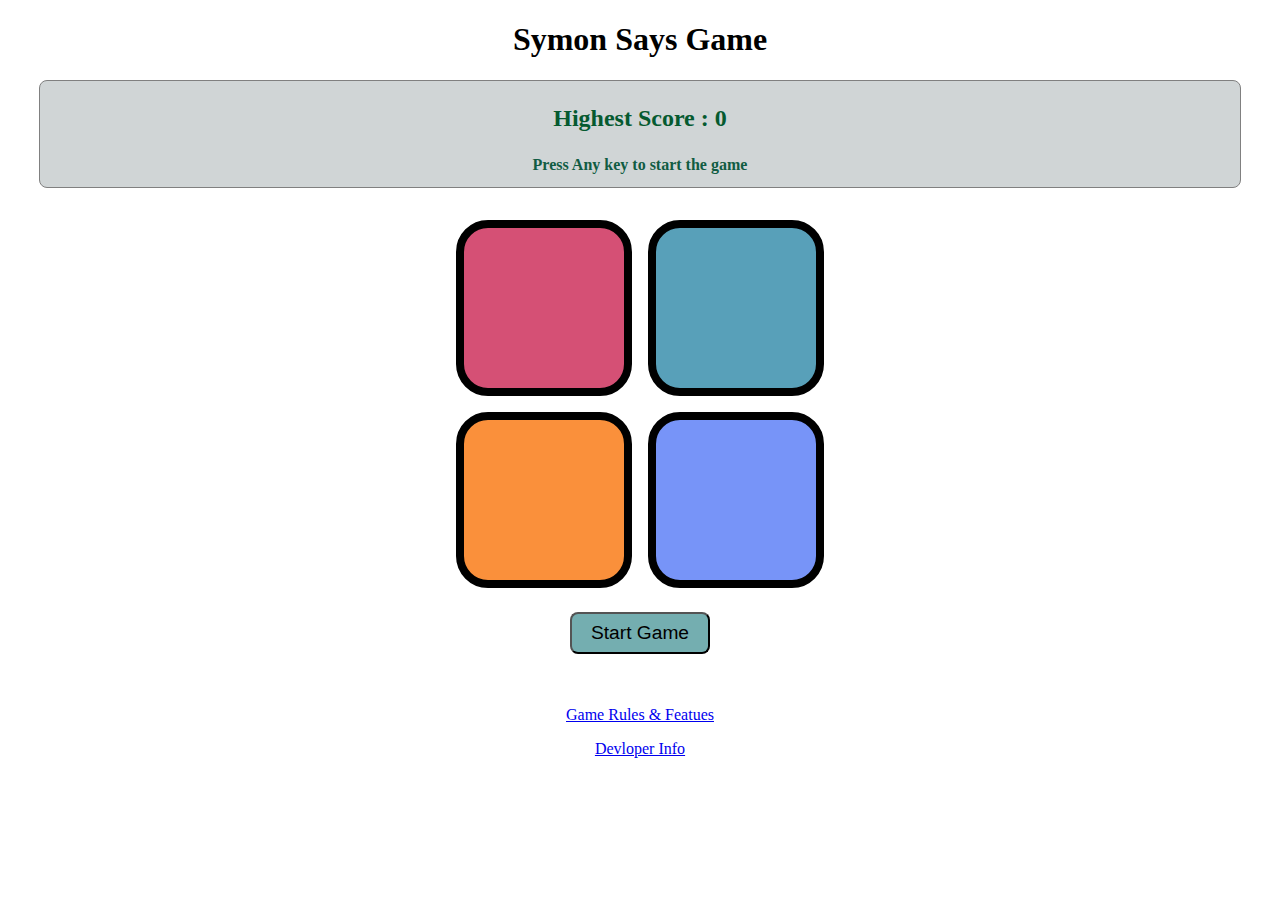
<file: index.html>
<!DOCTYPE html>
<html lang="en">
<head>
    <meta charset="UTF-8">
    <meta name="viewport" content="width=device-width, initial-scale=1.0">
    <link rel="stylesheet" href="styles.css">
    <title>Symon Says</title>
</head>
<body>
    <h1>Symon Says Game</h1>
    <div class="game-nav">
        <p id="higestScore">Highest Score : 0</p>
        <h2>Press Any key to start the game</h2>
    </div>
    <div class="btn-container">
        <div class="btn red" type="button"></div>
        <div class="btn green" type="button"></div>
        <div class="btn yellow" type="button"></div>
        <div class="btn purple" type="button"></div>
    </div>

    <button class="restart">Start Game</button>
    <br>
    <br><br>
    <p class="info"><a href="#rulesModal" id="openRules">Game Rules & Featues</a></p>
    <div id="rulesModal" class="modal">
        <div class="modal-content">
            <a href="#" class="close">&times;</a>
            <h2>How to Play</h2>
            <ul>
            <li>Press any key to start the game.</li>
            <li>Watch the color that lights up.</li>
            <li>Click the same color button.</li>
            <li>Each round adds one more color.</li>
            <li>Repeat the full sequence correctly.</li>
            <li>Wrong move = Game Over.</li>
            </ul>

            <h3>Features</h3>
            <ul>
            <li>Red flash on wrong move.</li>
            <li>Shake + vibration for feedback.</li>
            <li>Score = number of rounds completed.</li>
            </ul>
        </div>
    </div>

    <p class="info"><a href="https://saifullahsiddique.in">Devloper Info</a></p>
    <script src="app.js"></script>
</body>
</html>
</file>
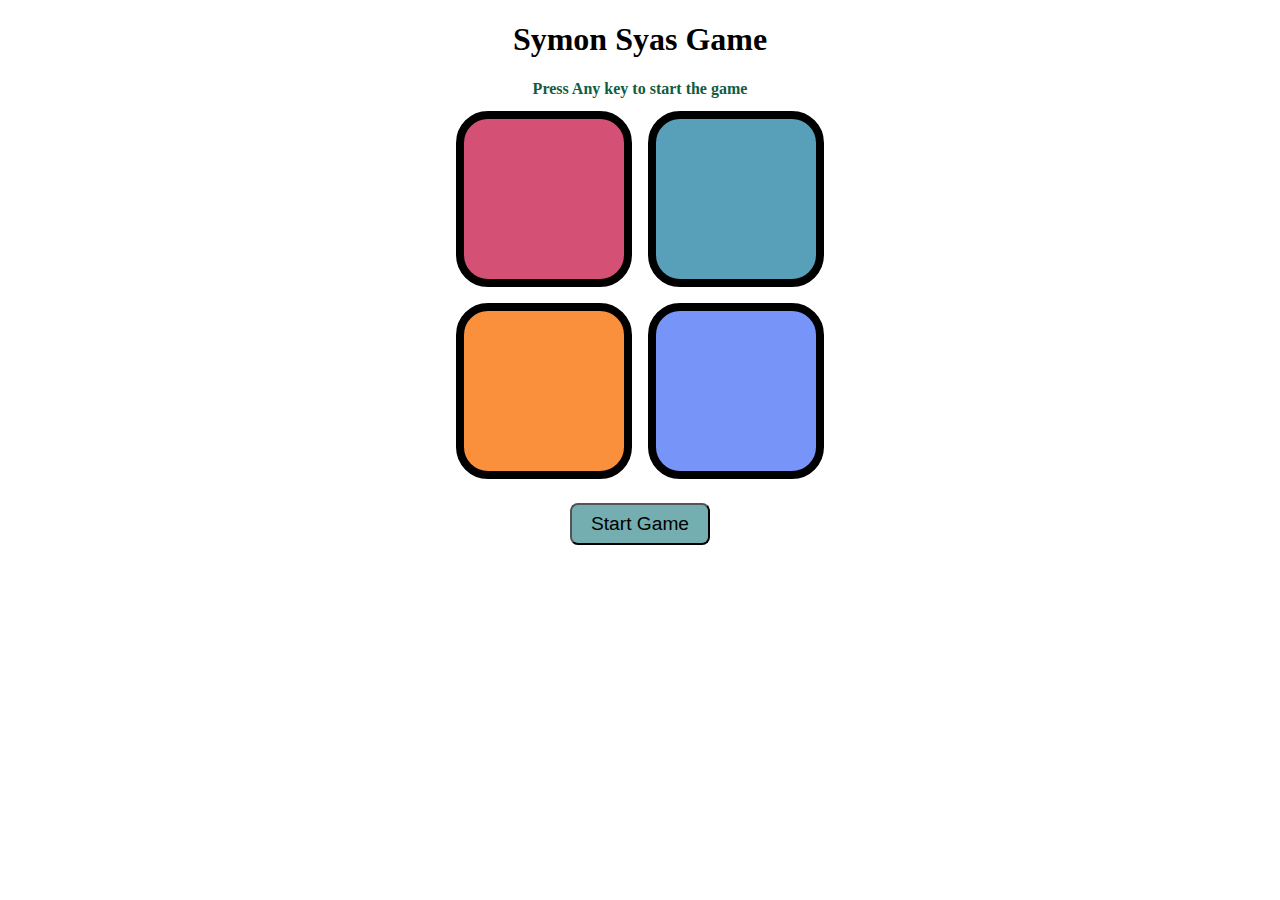
<file: symonsays/index.html>
<!DOCTYPE html>
<html lang="en">
<head>
    <meta charset="UTF-8">
    <meta name="viewport" content="width=device-width, initial-scale=1.0">
    <link rel="stylesheet" href="styles.css">
    <title>Symon Says</title>
</head>
<body>
    <h1>Symon Syas Game</h1>
    <h2>Press Any key to start the game</h2>
    <div class="btn-container">
        <div class="btn red" type="button"></div>
        <div class="btn green" type="button"></div>
        <div class="btn yellow" type="button"></div>
        <div class="btn purple" type="button"></div>
    </div>

    <button class="restart">Start Game</button>
    

    <script src="app.js"></script>
</body>
</html>
</file>
<file: styles.css>
body {
    text-align: center;
}


h2 {
    font-size: 1rem;
    color: rgb(17, 92, 67);
}

#higestScore{
    text-align: center;
    font-size: 1.5rem;
    font-weight: 600;
    color: rgb(5, 90, 48);
}

.game-nav {
    margin: 0 auto;
    margin-bottom: 2rem;
    border: 1px solid grey;
    border-radius: 0.5rem;
    background-color: #d0d5d6;
    width: 95%;
}

.btn-container {
    margin: 0 auto;
    width: fit-content;
    display: grid;
    grid-template-rows: repeat(2, 1fr);
    grid-template-columns: repeat(2, 1fr);
    grid-gap: 1rem;
}

.btn {
    height: 10rem;
    width: 10rem;
    border: 0.5rem solid black;
    border-radius: 2rem;
}

.red {
    background-color: #d55075;
}


.green {
    background-color: #58a0b9;
}

.yellow {
    background-color: #fa903b;
}

.purple {
    background-color: #7794f8;
}

.flash {
    background-color: white;
}

.userflash {
    background-color: aquamarine;
}


.restart {
    margin-top: 1.5rem;
    padding: 0.5rem 1em;
    border-radius: 0.5rem;
    background-color: #12757996;
    font-size: 1.2rem;
}


/* Shake animation */
@keyframes shake {
  0% { transform: translateX(0); }
  20% { transform: translateX(-10px); }
  40% { transform: translateX(10px); }
  60% { transform: translateX(-10px); }
  80% { transform: translateX(10px); }
  100% { transform: translateX(0); }
}

.shake {
  animation: shake 0.4s;
}


.info a {
    font-size: 1rem;
    text-decoration: underline;
    color: #0000EE;
    cursor: pointer;
}



/* rules */
.modal {
  display: none;
  position: fixed;
  top: 0; left: 0;
  width: 100%; height: 100%;
  background: rgba(0,0,0,0.5);
  justify-content: center;
  align-items: center;
}

.modal:target {
  display: flex;
}


.modal-content {
  background: #fff;
  text-align: left;
  padding: 20px;
  border-radius: 12px;
  width: 300px;
  max-width: 80%;
  box-shadow: 0 5px 15px rgba(0,0,0,0.3);
  position: relative;
}

.close {
  position: absolute;
  top: 10px;
  right: 15px;
  font-size: 22px;
  text-decoration: none;
  color: #333;
  font-weight: bold;
}
</file>
<file: symonsays/styles.css>
body {
    text-align: center;
}

h2 {
    font-size: 1rem;
    color: rgb(17, 92, 67);
}

.btn-container {
    margin: 0 auto;
    width: fit-content;
    display: grid;
    grid-template-rows: repeat(2, 1fr);
    grid-template-columns: repeat(2, 1fr);
    grid-gap: 1rem;
}

.btn {
    height: 10rem;
    width: 10rem;
    border: 0.5rem solid black;
    border-radius: 2rem;
}

.red {
    background-color: #d55075;
}


.green {
    background-color: #58a0b9;
}

.yellow {
    background-color: #fa903b;
}

.purple {
    background-color: #7794f8;
}

.flash {
    background-color: white;
}

.userflash {
    background-color: aquamarine;
}


.restart {
    margin-top: 1.5rem;
    padding: 0.5rem 1em;
    border-radius: 0.5rem;
    background-color: #12757996;
    font-size: 1.2rem;
}
</file>
